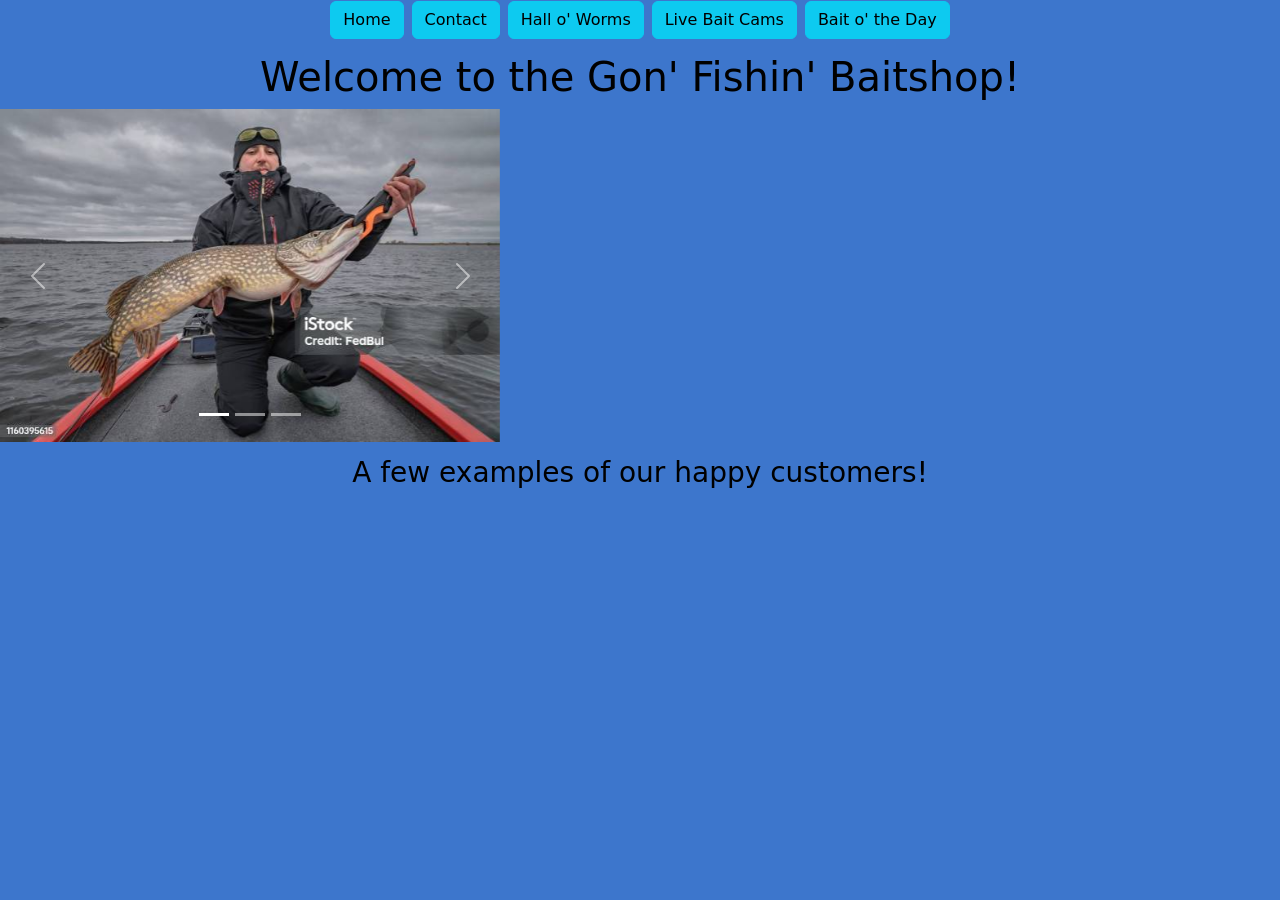
<file: index.html>
<!DOCTYPE html>
<html lang="en">

<head>
    <meta charset="UTF-8">
    <meta name="viewport" content="width=device-width, initial-scale=1.0">
    <title>Gon' Fishin' Baitshop</title>
    <link href="https://cdn.jsdelivr.net/npm/bootstrap@5.3.5/dist/css/bootstrap.min.css" rel="stylesheet"
        integrity="sha384-SgOJa3DmI69IUzQ2PVdRZhwQ+dy64/BUtbMJw1MZ8t5HZApcHrRKUc4W0kG879m7" crossorigin="anonymous">
    <script src="https://cdn.jsdelivr.net/npm/bootstrap@5.3.5/dist/js/bootstrap.bundle.min.js"
        integrity="sha384-k6d4wzSIapyDyv1kpU366/PK5hCdSbCRGRCMv+eplOQJWyd1fbcAu9OCUj5zNLiq"
        crossorigin="anonymous"></script>
    <link rel="stylesheet" href="styles.css">
    <link rel="icon" type="image/x-icon" href="images/royaltyfreeicon.png">
    <!-- not sure if i needed to, but this icon for the browser is royalty free. google "royalty free bait fish icon" and set the colors to transparent, and you'll see it too. -->
</head>

<body>
    <nav>
        <div id="mybutton">
            <a href="index.html" class="btn btn-info">Home</a>
            <a href="contact.html" class="btn btn-info">Contact</a>
            <a href="hallofworms.html" class="btn btn-info">Hall o' Worms</a>
            <a href="livebait.html" class="btn btn-info">Live Bait Cams</a>
            <a href="baitoftheday.html" class="btn btn-info">Bait o' the Day</a>
        </div>
    </nav>

    <nav class="mobile">

        <p class="d-inline-flex gap-1">
            <a class="btn btn-primary" data-bs-toggle="collapse" href="#collapseExample" role="button"
                aria-expanded="false" aria-controls="collapseExample">
                Menu
            </a>
        </p>
        <div class="collapse" id="collapseExample">
            <div class="card card-body">
                <div class="d-grid gap-2">
                    <a href="index.html" class="btn btn-info">Home</a>
                    <a href="contact.html" class="btn btn-info">Contact</a>
                    <a href="hallofworms.html" class="btn btn-info">Hall o' Worms</a>
                    <a href="livebait.html" class="btn btn-info">Live Bait Cams</a>
                    <a href="baitoftheday.html" class="btn btn-info">Bait o' the Day</a>
                </div>
            </div>
        </div>

    </nav>

    <h1 class="intro">Welcome to the Gon' Fishin' Baitshop!</h1>

    <div id="mypictures">
        <div id="carouselExampleIndicators" class="carousel slide">
            <div class="carousel-indicators">
                <button type="button" data-bs-target="#carouselExampleIndicators" data-bs-slide-to="0" class="active"
                    aria-current="true" aria-label="Slide 1"></button>
                <button type="button" data-bs-target="#carouselExampleIndicators" data-bs-slide-to="1"
                    aria-label="Slide 2"></button>
                <button type="button" data-bs-target="#carouselExampleIndicators" data-bs-slide-to="2"
                    aria-label="Slide 3"></button>
            </div>
            <div class="carousel-inner">
                <div class="carousel-item active">
                    <img src="Images/happyfish1.jpg" class="d-block w-100" alt="...">
                </div>
                <div class="carousel-item">
                    <img src="Images/happyfish2.png" class="d-block w-100" alt="...">
                </div>
                <div class="carousel-item">
                    <img src="Images/happyfish3.png" class="d-block w-100" alt="...">
                </div>
            </div>
            <button class="carousel-control-prev" type="button" data-bs-target="#carouselExampleIndicators"
                data-bs-slide="prev">
                <span class="carousel-control-prev-icon" aria-hidden="true"></span>
                <span class="visually-hidden">Previous</span>
            </button>
            <button class="carousel-control-next" type="button" data-bs-target="#carouselExampleIndicators"
                data-bs-slide="next">
                <span class="carousel-control-next-icon" aria-hidden="true"></span>
                <span class="visually-hidden">Next</span>
            </button>
        </div>
    </div>

    <h3>A few examples of our happy customers!</h3>

</body>

</html>
</file>
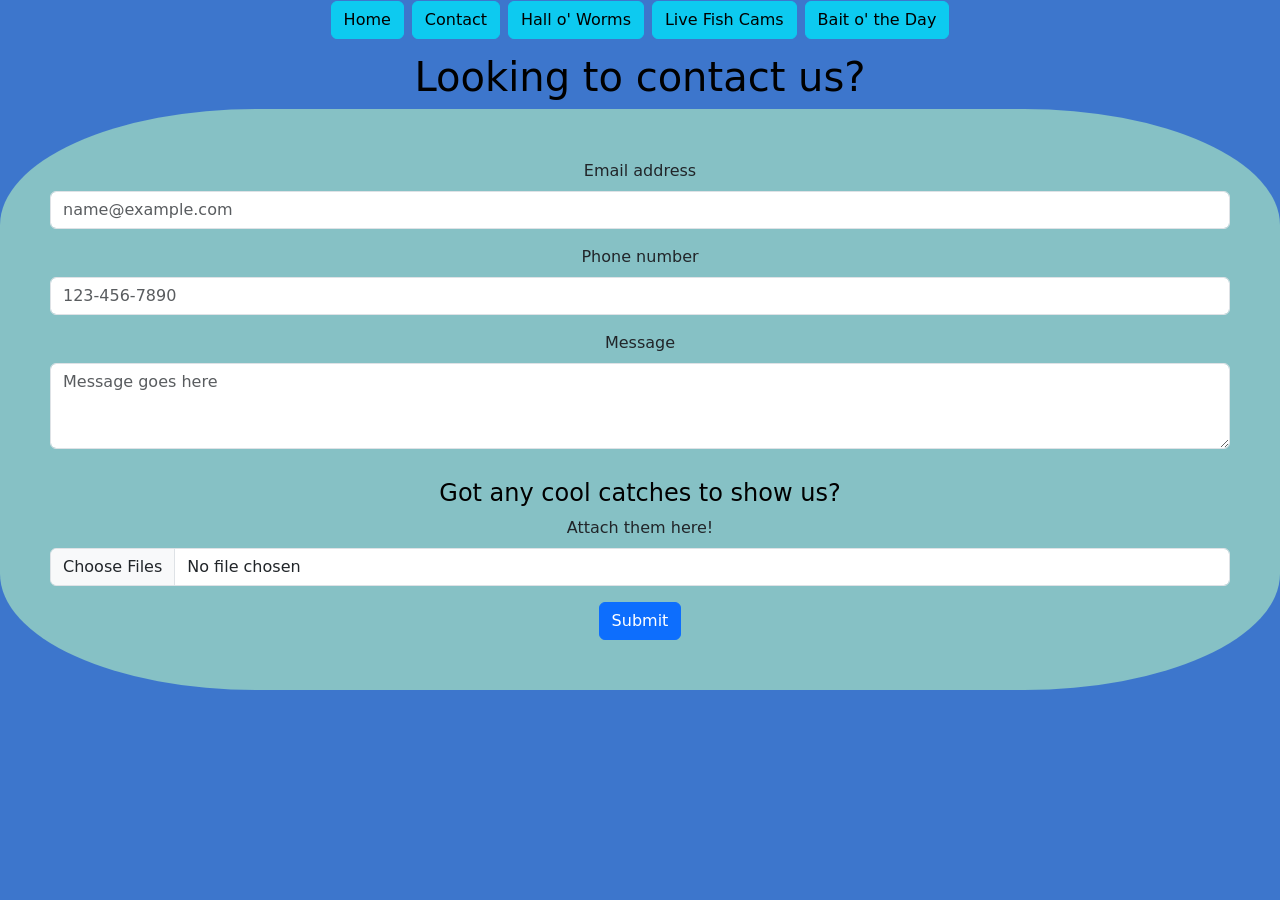
<file: contact.html>
<!DOCTYPE html>
<html lang="en">

<head>
    <meta charset="UTF-8">
    <meta name="viewport" content="width=device-width, initial-scale=1.0">
    <title>Contact us!</title>
    <link href="https://cdn.jsdelivr.net/npm/bootstrap@5.3.5/dist/css/bootstrap.min.css" rel="stylesheet"
        integrity="sha384-SgOJa3DmI69IUzQ2PVdRZhwQ+dy64/BUtbMJw1MZ8t5HZApcHrRKUc4W0kG879m7" crossorigin="anonymous">
    <script src="https://cdn.jsdelivr.net/npm/bootstrap@5.3.5/dist/js/bootstrap.bundle.min.js"
        integrity="sha384-k6d4wzSIapyDyv1kpU366/PK5hCdSbCRGRCMv+eplOQJWyd1fbcAu9OCUj5zNLiq"
        crossorigin="anonymous"></script>
    <link rel="stylesheet" href="styles.css">
    <link rel="icon" type="image/x-icon" href="images/royaltyfreeicon.png">
    <!-- not sure if i needed to, but this icon for the browser is royalty free. google "royalty free bait fish icon" and set the colors to transparent, and you'll see it too. -->
</head>

<body>
    <nav>
        <div id="mybutton">
            <a href="index.html" class="btn btn-info">Home</a>
            <a href="contact.html" class="btn btn-info">Contact</a>
            <a href="hallofworms.html" class="btn btn-info">Hall o' Worms</a>
            <a href="livebait.html" class="btn btn-info">Live Fish Cams</a>
            <a href="baitoftheday.html" class="btn btn-info">Bait o' the Day</a>
        </div>
    </nav>

    <nav class="mobile">
        <p class="d-inline-flex gap-1">
            <a class="btn btn-primary" data-bs-toggle="collapse" href="#collapseExample" role="button"
                aria-expanded="false" aria-controls="collapseExample">
                Menu
            </a>
        </p>
        <div class="collapse" id="collapseExample">
            <div class="card card-body">
                <div class="d-grid gap-2">
                    <a href="index.html" class="btn btn-info">Home</a>
                    <a href="contact.html" class="btn btn-info">Contact</a>
                    <a href="hallofworms.html" class="btn btn-info">Hall o' Worms</a>
                    <a href="livebait.html" class="btn btn-info">Live Fish Cams</a>
                    <a href="baitoftheday.html" class="btn btn-info">Bait o' the Day</a>
                </div>
            </div>
        </div>

    </nav>

    <h1 class="intro">Looking to contact us?</h1>

    <div class="contact">
        <form>
            <div class="mb-3">
                <label for="exampleFormControlInput1" class="form-label">Email address</label>
                <input type="email" class="form-control" id="exampleFormControlInput1" placeholder="name@example.com">
              </div>
              <div class="mb-3">
                <label for="exampleFormControlInput1" class="form-label">Phone number</label>
                <input type="email" class="form-control" id="exampleFormControlInput1" placeholder="123-456-7890">
              </div>
              <div class="mb-3">
                <label for="exampleFormControlTextarea1" class="form-label">Message</label>
                <textarea class="form-control" id="exampleFormControlTextarea1" rows="3"placeholder="Message goes here"></textarea></textarea>
              </div>
              <h4 class="intro">Got any cool catches to show us?</h1>
              <div class="mb-3">
                <label for="formFileMultiple" class="form-label">Attach them here!</label>
                <input class="form-control" type="file" id="formFileMultiple" multiple>
              </div>
            <a href="thanks.html" type="submit" class="btn btn-primary">Submit</a>
          </form>
        </div>
    </div>

</body>

</html>
</file>
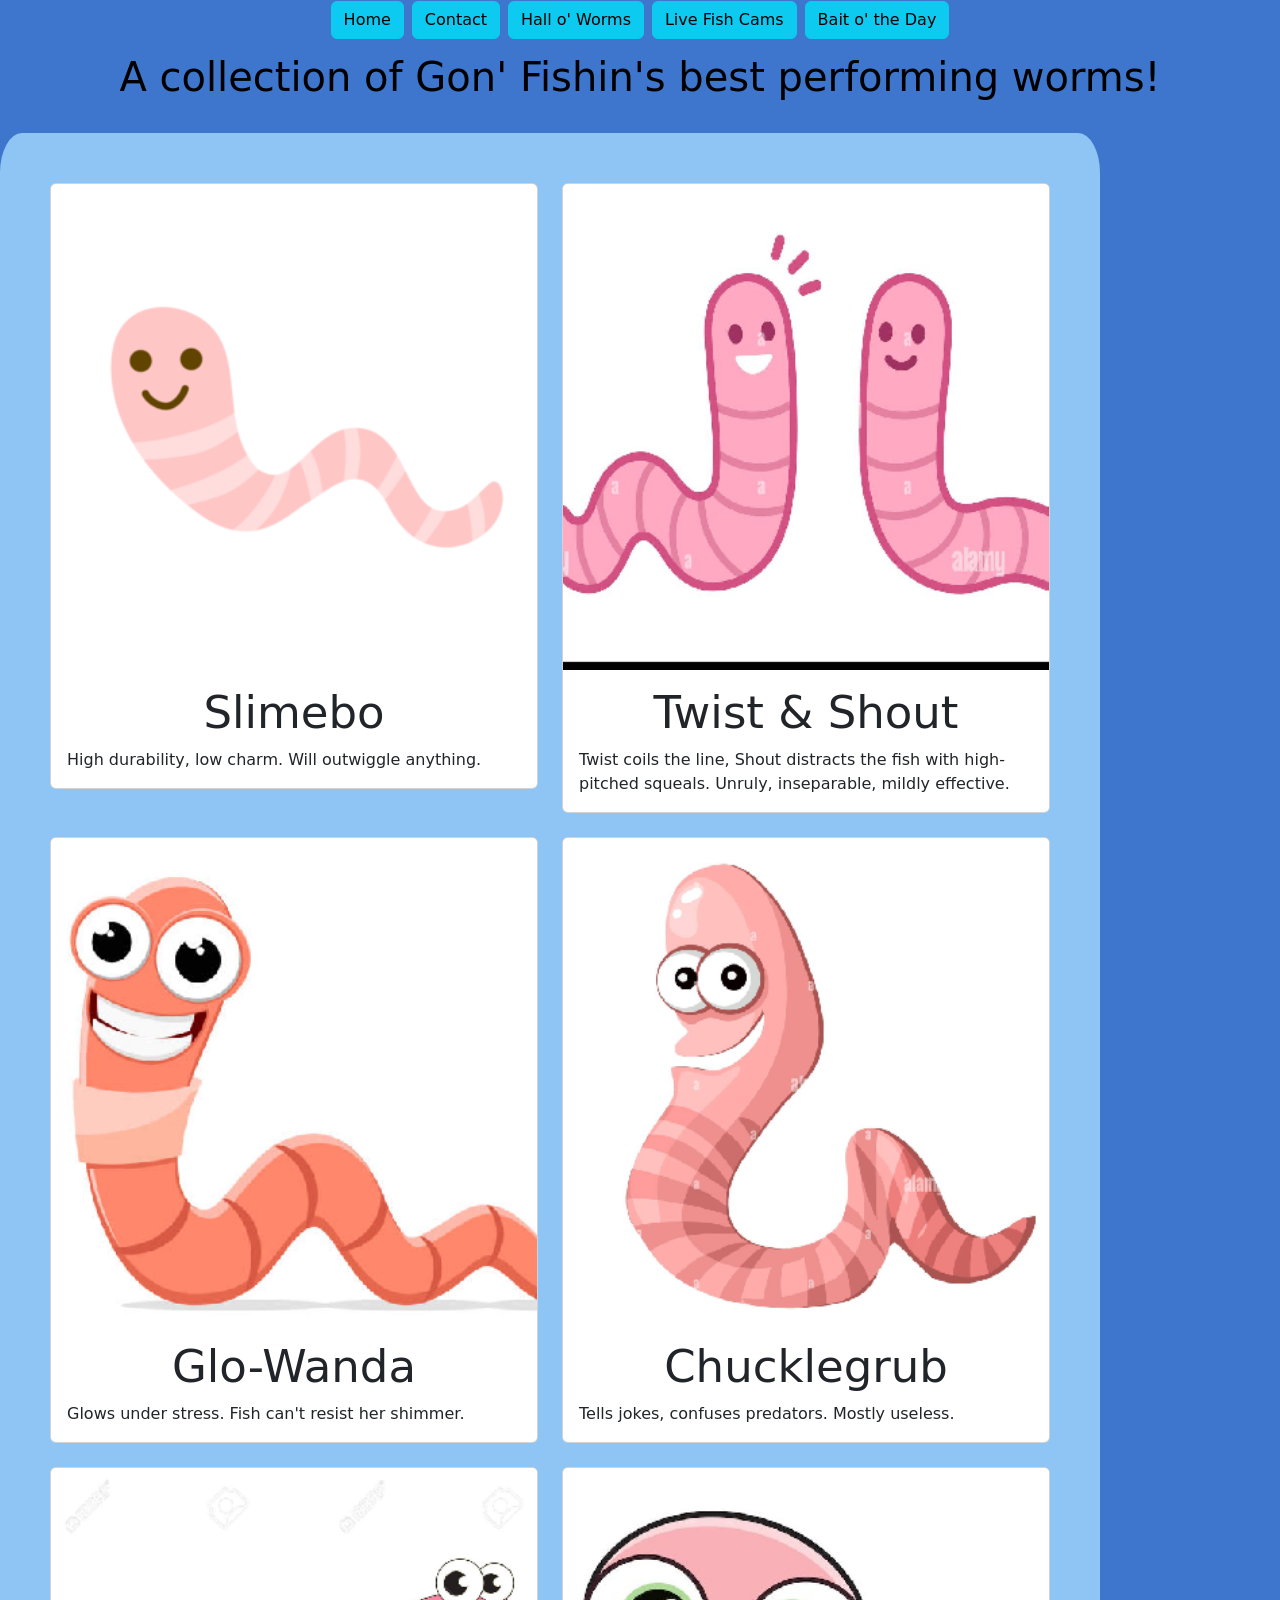
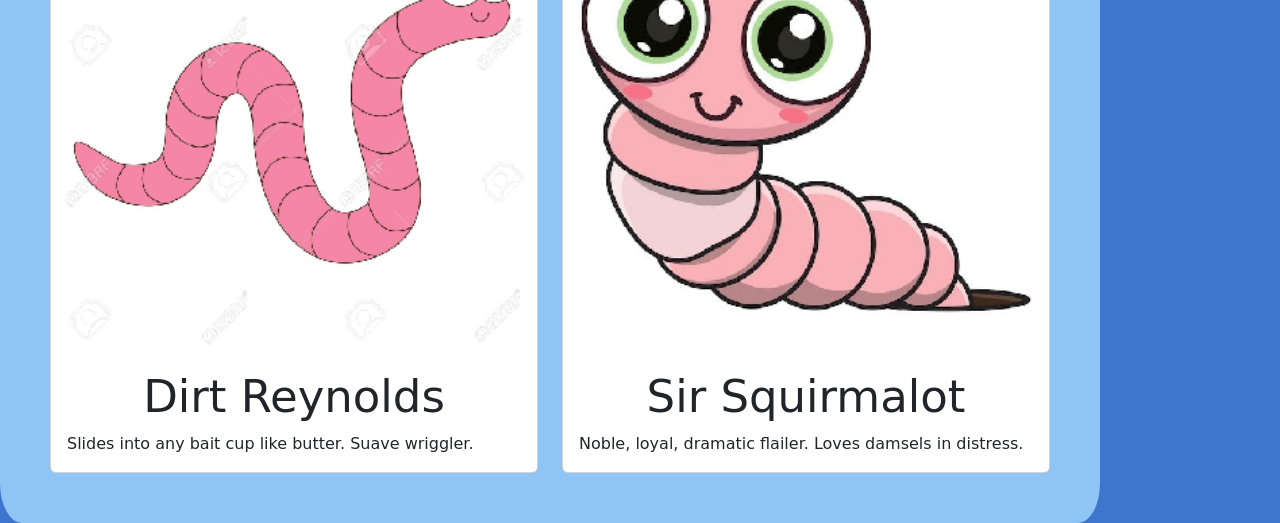
<file: hallofworms.html>
<!DOCTYPE html>
<html lang="en">

<head>
    <meta charset="UTF-8">
    <meta name="viewport" content="width=device-width, initial-scale=1.0">
    <title>Hall o' Worms</title>
    <link href="https://cdn.jsdelivr.net/npm/bootstrap@5.3.5/dist/css/bootstrap.min.css" rel="stylesheet"
        integrity="sha384-SgOJa3DmI69IUzQ2PVdRZhwQ+dy64/BUtbMJw1MZ8t5HZApcHrRKUc4W0kG879m7" crossorigin="anonymous">
    <script src="https://cdn.jsdelivr.net/npm/bootstrap@5.3.5/dist/js/bootstrap.bundle.min.js"
        integrity="sha384-k6d4wzSIapyDyv1kpU366/PK5hCdSbCRGRCMv+eplOQJWyd1fbcAu9OCUj5zNLiq"
        crossorigin="anonymous"></script>
    <link rel="stylesheet" href="styles.css">
    <link rel="icon" type="image/x-icon" href="images/royaltyfreeicon.png">
    <!-- not sure if i needed to, but this icon for the browser is royalty free. google "royalty free bait fish icon" and set the colors to transparent, and you'll see it too. -->
</head>

<body>
    <nav>
        <div id="mybutton">
            <a href="index.html" class="btn btn-info">Home</a>
            <a href="contact.html" class="btn btn-info">Contact</a>
            <a href="hallofworms.html" class="btn btn-info">Hall o' Worms</a>
            <a href="livebait.html" class="btn btn-info">Live Fish Cams</a>
            <a href="baitoftheday.html" class="btn btn-info">Bait o' the Day</a>
        </div>
    </nav>

    <nav class="mobile">
        <p class="d-inline-flex gap-1">
            <a class="btn btn-primary" data-bs-toggle="collapse" href="#collapseExample" role="button"
                aria-expanded="false" aria-controls="collapseExample">
                Menu
            </a>
        </p>
        <div class="collapse" id="collapseExample">
            <div class="card card-body">
                <div class="d-grid gap-2">
                    <a href="index.html" class="btn btn-info">Home</a>
                    <a href="contact.html" class="btn btn-info">Contact</a>
                    <a href="hallofworms.html" class="btn btn-info">Hall o' Worms</a>
                    <a href="livebait.html" class="btn btn-info">Live Fish Cams</a>
                    <a href="baitoftheday.html" class="btn btn-info">Bait o' the Day</a>
                </div>
            </div>
        </div>
    </nav>

    <h1 class="intro">A collection of Gon' Fishin's best performing worms!</h1><br>
    <div class="cards">
        <div class="row row-cols-1 row-cols-md-2 g-4">
            <div class="col">
              <div class="card">
                <img src="Images/worm1.png" class="card-img-top" alt="An Image of Slimebo">
                <div class="card-body">
                  <h5 class="card-title">Slimebo</h5>
                  <p class="card-text">High durability, low charm. Will outwiggle anything.</p>
                </div>
              </div>
            </div>
            <div class="col">
              <div class="card">
                <img src="Images/worm2.png" class="card-img-top" alt="An Image of Twist and his sister Shout">
                <div class="card-body">
                  <h5 class="card-title">Twist & Shout</h5>
                  <p class="card-text">Twist coils the line, Shout distracts the fish with high-pitched squeals. Unruly, inseparable, mildly effective.</p>
                </div>
              </div>
            </div>
            <div class="col">
              <div class="card">
                <img src="Images/worm3.png" class="card-img-top" alt="An Image of Glo-Wanda">
                <div class="card-body">
                  <h5 class="card-title">Glo-Wanda</h5>
                  <p class="card-text">Glows under stress. Fish can't resist her shimmer.</p>
                </div>
              </div>
            </div>
            <div class="col">
              <div class="card">
                <img src="Images/worm4.png" class="card-img-top" alt="An Image of Chucklegrub">
                <div class="card-body">
                  <h5 class="card-title">Chucklegrub</h5>
                  <p class="card-text"> Tells jokes, confuses predators. Mostly useless.</p>
                </div>
              </div>
            </div>
            <div class="col">
                <div class="card">
                  <img src="Images/worm5.png" class="card-img-top" alt="An Image of Dirt Reynolds">
                  <div class="card-body">
                    <h5 class="card-title">Dirt Reynolds </h5>
                    <p class="card-text">Slides into any bait cup like butter. Suave wriggler.</p>
                  </div>
                </div>
              </div>
              <div class="col">
                <div class="card">
                  <img src="Images/worm6.png" class="card-img-top" alt="An Image of Sir Squirmalot">
                  <div class="card-body">
                    <h5 class="card-title">Sir Squirmalot</h5>
                    <p class="card-text">Noble, loyal, dramatic flailer. Loves damsels in distress.</p>
                  </div>
                </div>
              </div>
          </div>
    </div>

</body>

</html>
</file>
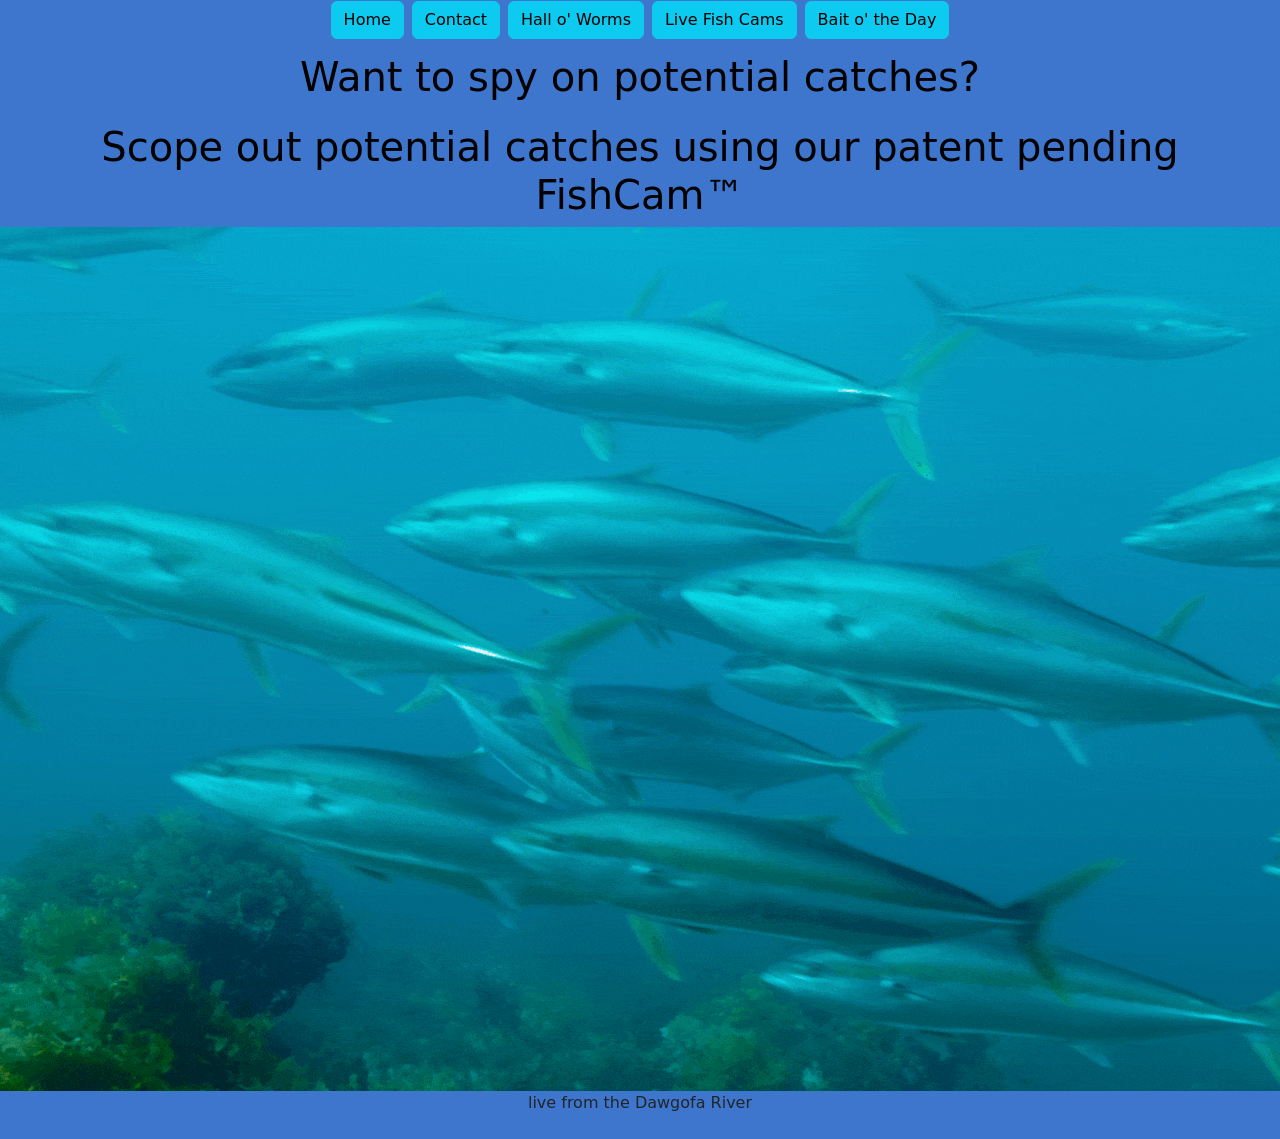
<file: livebait.html>
<!DOCTYPE html>
<html lang="en">

<head>
    <meta charset="UTF-8">
    <meta name="viewport" content="width=device-width, initial-scale=1.0">
    <title>Live Fish Cams</title>
    <link href="https://cdn.jsdelivr.net/npm/bootstrap@5.3.5/dist/css/bootstrap.min.css" rel="stylesheet"
        integrity="sha384-SgOJa3DmI69IUzQ2PVdRZhwQ+dy64/BUtbMJw1MZ8t5HZApcHrRKUc4W0kG879m7" crossorigin="anonymous">
    <script src="https://cdn.jsdelivr.net/npm/bootstrap@5.3.5/dist/js/bootstrap.bundle.min.js"
        integrity="sha384-k6d4wzSIapyDyv1kpU366/PK5hCdSbCRGRCMv+eplOQJWyd1fbcAu9OCUj5zNLiq"
        crossorigin="anonymous"></script>
    <link rel="stylesheet" href="styles.css">
    <link rel="icon" type="image/x-icon" href="images/royaltyfreeicon.png">
    <!-- not sure if i needed to, but this icon for the browser is royalty free. google "royalty free bait fish icon" and set the colors to transparent, and you'll see it too. -->
</head>

<body>
    <nav>
        <div id="mybutton">
            <a href="index.html" class="btn btn-info">Home</a>
            <a href="contact.html" class="btn btn-info">Contact</a>
            <a href="hallofworms.html" class="btn btn-info">Hall o' Worms</a>
            <a href="livebait.html" class="btn btn-info">Live Fish Cams</a>
            <a href="baitoftheday.html" class="btn btn-info">Bait o' the Day</a>
        </div>
    </nav>

    <nav class="mobile">

        <p class="d-inline-flex gap-1">
            <a class="btn btn-primary" data-bs-toggle="collapse" href="#collapseExample" role="button" aria-expanded="false" aria-controls="collapseExample">
              Menu
            </a>
          </p>
          <div class="collapse" id="collapseExample">
            <div class="card card-body">
                <div class="d-grid gap-2">
                    <a href="index.html" class="btn btn-info">Home</a>
                    <a href="contact.html" class="btn btn-info">Contact</a>
                    <a href="hallofworms.html" class="btn btn-info">Hall o' Worms</a>
                    <a href="livebait.html" class="btn btn-info">Live Fish Cams</a>
                    <a href="baitoftheday.html" class="btn btn-info">Bait o' the Day</a>
                  </div>
            </div>
          </div>

    </nav>
    <h1 class="intro">Want to spy on potential catches?</h1>
    <h1 class ="intro">Scope out potential catches using our patent pending FishCam&trade;</h1>

    <div id="fishcam">
        <img src="Images/fishcam2.gif" alt="A camera showcasing fish swimming in the Dawgofa River, live."> <br>
    </div>
    <p class="dawgofa">live from the Dawgofa River</p>  


    <h1 class="fishcammobile">We're sorry! fish cam is currently not available for mobile.</h1>

</body>
</html>
</file>
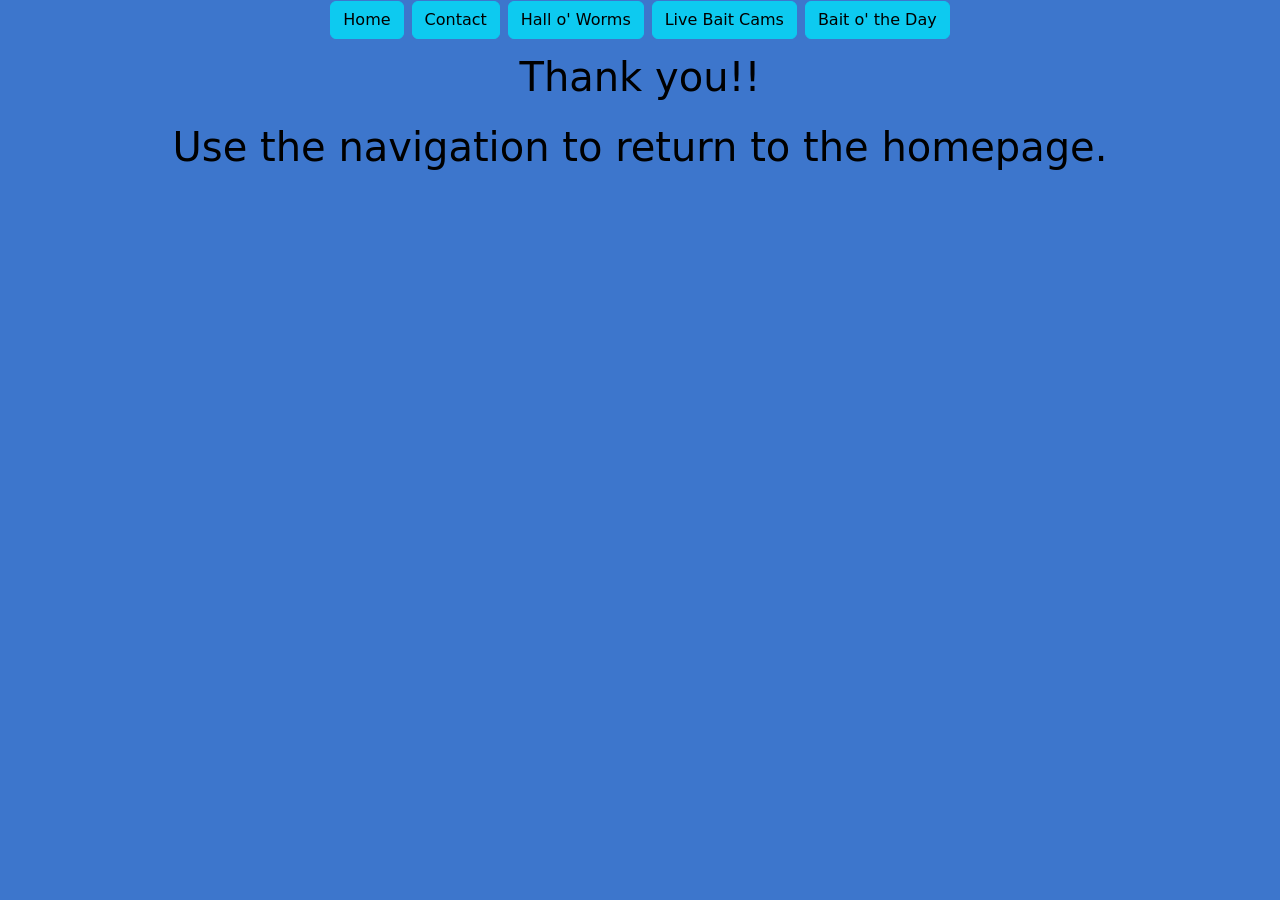
<file: thanks.html>
<!DOCTYPE html>
<html lang="en">

<head>
    <meta charset="UTF-8">
    <meta name="viewport" content="width=device-width, initial-scale=1.0">
    <title>Hall o' Worms</title>
    <link href="https://cdn.jsdelivr.net/npm/bootstrap@5.3.5/dist/css/bootstrap.min.css" rel="stylesheet"
        integrity="sha384-SgOJa3DmI69IUzQ2PVdRZhwQ+dy64/BUtbMJw1MZ8t5HZApcHrRKUc4W0kG879m7" crossorigin="anonymous">
    <script src="https://cdn.jsdelivr.net/npm/bootstrap@5.3.5/dist/js/bootstrap.bundle.min.js"
        integrity="sha384-k6d4wzSIapyDyv1kpU366/PK5hCdSbCRGRCMv+eplOQJWyd1fbcAu9OCUj5zNLiq"
        crossorigin="anonymous"></script>
    <link rel="stylesheet" href="styles.css">
    <link rel="icon" type="image/x-icon" href="images/royaltyfreeicon.png">
    <!-- not sure if i needed to, but this icon for the browser is royalty free. google "royalty free bait fish icon" and set the colors to transparent, and you'll see it too. -->
</head>

<body>
    <nav>
        <div id="mybutton">
            <a href="index.html" class="btn btn-info">Home</a>
            <a href="contact.html" class="btn btn-info">Contact</a>
            <a href="hallofworms.html" class="btn btn-info">Hall o' Worms</a>
            <a href="livebait.html" class="btn btn-info">Live Bait Cams</a>
            <a href="baitoftheday.html" class="btn btn-info">Bait o' the Day</a>
        </div>
    </nav>

    <nav class="mobile">

        <p class="d-inline-flex gap-1">
            <a class="btn btn-primary" data-bs-toggle="collapse" href="#collapseExample" role="button" aria-expanded="false" aria-controls="collapseExample">
              Menu
            </a>
          </p>
          <div class="collapse" id="collapseExample">
            <div class="card card-body">
                <div class="d-grid gap-2">
                    <a href="index.html" class="btn btn-info">Home</a>
                    <a href="contact.html" class="btn btn-info">Contact</a>
                    <a href="hallofworms.html" class="btn btn-info">Hall o' Worms</a>
                    <a href="livebait.html" class="btn btn-info">Live Bait Cams</a>
                    <a href="baitoftheday.html" class="btn btn-info">Bait o' the Day</a>
                  </div>
            </div>
          </div>

    </nav>
    <h1 class="intro">Thank you!!</h1>
    <h1 class="intro">Use the navigation to return to the homepage.</h1>

</body>
</html>
</file>
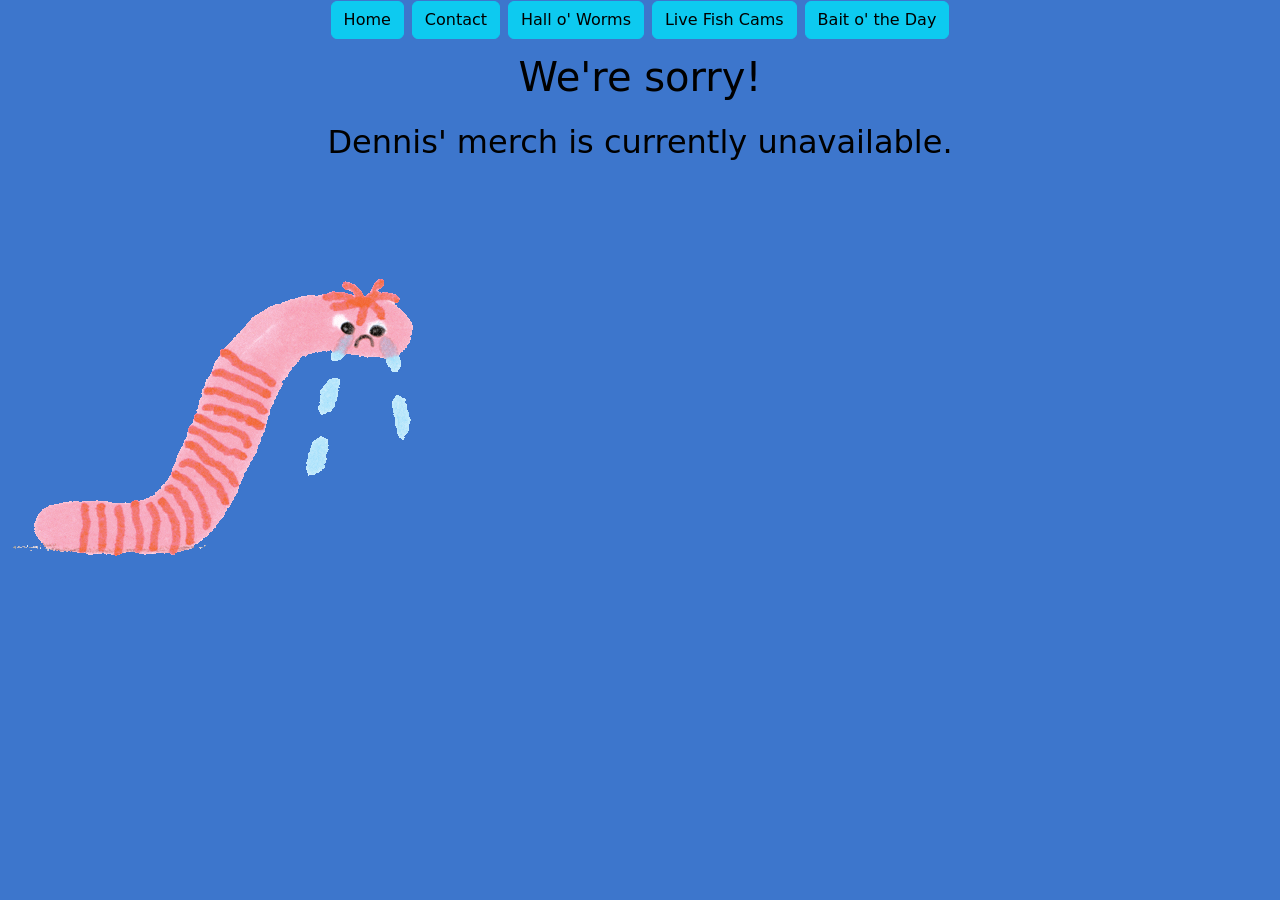
<file: wearesorry.html>
<!DOCTYPE html>
<html lang="en">

<head>
    <meta charset="UTF-8">
    <meta name="viewport" content="width=device-width, initial-scale=1.0">
    <title>Bait o' the Day</title>
    <link href="https://cdn.jsdelivr.net/npm/bootstrap@5.3.5/dist/css/bootstrap.min.css" rel="stylesheet"
        integrity="sha384-SgOJa3DmI69IUzQ2PVdRZhwQ+dy64/BUtbMJw1MZ8t5HZApcHrRKUc4W0kG879m7" crossorigin="anonymous">
    <script src="https://cdn.jsdelivr.net/npm/bootstrap@5.3.5/dist/js/bootstrap.bundle.min.js"
        integrity="sha384-k6d4wzSIapyDyv1kpU366/PK5hCdSbCRGRCMv+eplOQJWyd1fbcAu9OCUj5zNLiq"
        crossorigin="anonymous"></script>
    <link rel="stylesheet" href="styles.css">
    <link rel="icon" type="image/x-icon" href="images/royaltyfreeicon.png">
    <!-- not sure if i needed to, but this icon for the browser is royalty free. google "royalty free bait fish icon" and set the colors to transparent, and you'll see it too. -->
</head>

<body>
    <nav>
        <div id="mybutton">
            <a href="index.html" class="btn btn-info">Home</a>
            <a href="contact.html" class="btn btn-info">Contact</a>
            <a href="hallofworms.html" class="btn btn-info">Hall o' Worms</a>
            <a href="livebait.html" class="btn btn-info">Live Fish Cams</a>
            <a href="baitoftheday.html" class="btn btn-info">Bait o' the Day</a>
        </div>
    </nav>

    <nav class="mobile">

        <p class="d-inline-flex gap-1">
            <a class="btn btn-primary" data-bs-toggle="collapse" href="#collapseExample" role="button"
                aria-expanded="false" aria-controls="collapseExample">
                Menu
            </a>
        </p>
        <div class="collapse" id="collapseExample">
            <div class="card card-body">
                <div class="d-grid gap-2">
                    <a href="index.html" class="btn btn-info">Home</a>
                    <a href="contact.html" class="btn btn-info">Contact</a>
                    <a href="hallofworms.html" class="btn btn-info">Hall o' Worms</a>
                    <a href="livebait.html" class="btn btn-info">Live Fish Cams</a>
                    <a href="baitoftheday.html" class="btn btn-info">Bait o' the Day</a>
                </div>
            </div>
        </div>
    </nav>
    <h1 class="intro">We're sorry!</h1>
    <h2 class="intro">Dennis' merch is currently unavailable.</h2>
    <div class="dennis">
        <img src="Images/sadworm.gif" alt="A sad worm.">
    </div>
</body>

</html>
</file>
<file: styles.css>
body {
    background-color: rgb(61, 118, 204);
}


.intro {
    text-align: center;
    padding-top: 14px;
    color: black;
}


.contact {
    background-color: rgb(134, 193, 197);
    justify-self: center;
    min-width: 600px;
    text-align: center;
    padding: 50px;
    border-radius: 20%;
}

.cards {
    display: flex;
    max-width: 1100px;
    justify-self: center;
    background-color: rgb(142, 197, 245);
    border-radius: 2%;
    padding: 50px;
}

#fishcam {
    justify-self: center;
    width: 100%;
}

.daybait {
    justify-self: center;
}

.card-title {
    text-align: center;
    font-size: 45px;
}

h3 {
    text-align: center;
    padding-top: 14px;
    color: black;
}

#mypictures {
    max-width: 500px;
    max-height: 500px;
    justify-self: center;
}

.dennis {
    justify-self: center;
}

@media (min-width: 500px) {
    nav {
        display: none;
    }

    #fishcam {
        display: none;
    }

    .fishcammobile {
        text-align: center;
    }

    .mobile {
        display: contents;
        padding: 5px 5px 5px 5px;
    }

    .dawgofa {
        display: none;
    }

}

@media (min-width: 768px) {
    .fishcammobile {
        font-size: 0px;
    }

    .dawgofa {
        display: flex;
        justify-content: center;
    }

    #fishcam {
        display: flex;
        justify-content: center;
        width: 100%;
    }

    nav {
        display: contents;
        overflow: hidden;
        position: sticky;
        top: 0;
        overflow: hidden;
        background-color: #333;
        text-align: center;
        font-size: 25px;
        background-color: rgb(116, 153, 255);
        color: rgba(32, 32, 32, 0.199);
    }


    .mobile {
        display: none;
    }
}
</file>
